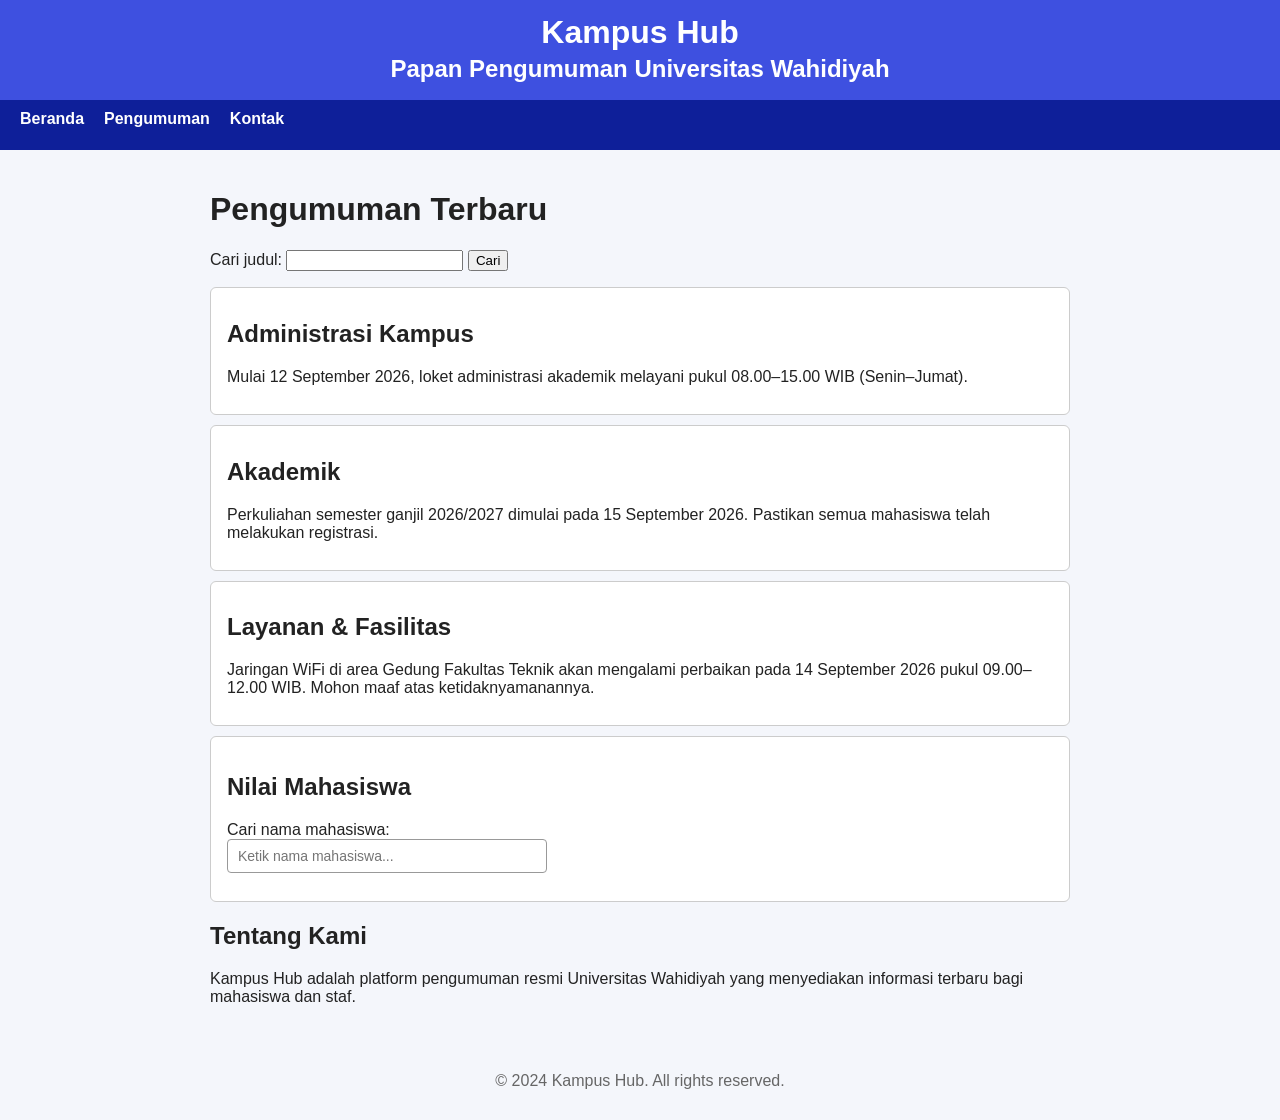
<file: backup/index.html>
<!DOCTYPE html>
<html lang="id">
<head>
    <meta charset="UTF-8">
    <meta name="viewport" content="width=device-width, initial-scale=1.0">
    <title>Kampus Hub</title>
    <link rel="stylesheet" href="style.css">
</head>
<body>
    <header>
        <div id="heading">
            <h1>Kampus Hub</h1>
            <h2>Papan Pengumuman Universitas Wahidiyah</h2>
        </div>
        <nav>
            <ul>
                <li><a href="#">Beranda</a></li>
                <li><a href="#">Pengumuman</a></li>
                <li><a href="#">Kontak</a></li>
            </ul>
        </nav>
    </header>
    <main>
        <h1>Pengumuman Terbaru</h1>
        <p>Cari judul: <input type="text" name="cari" id="cari" />
          <input type="button" value="Cari" />
        </p>
        <article>
            <h2>Administrasi Kampus</h2>
            <p>Mulai 12 September 2026, loket administrasi akademik melayani pukul 08.00–15.00 WIB (Senin–Jumat).</p>
        </article>
        <article>
            <h2>Akademik</h2>
            <p>Perkuliahan semester ganjil 2026/2027 dimulai pada 15 September 2026. Pastikan semua mahasiswa telah melakukan registrasi.</p>
        </article>
        <article>
            <h2>Layanan &amp; Fasilitas</h2>
            <p>Jaringan WiFi di area Gedung Fakultas Teknik akan mengalami perbaikan pada 14 September 2026 pukul 09.00–12.00 WIB. Mohon maaf atas ketidaknyamanannya.</p>
        </article>

        <div class="mahasiswa-section">
            <h2>Nilai Mahasiswa</h2>
            <p class="search-box">
                <label for="cariMahasiswa">Cari nama mahasiswa:</label><br>
                <input type="text" id="cariMahasiswa" placeholder="Ketik nama mahasiswa..." autocomplete="off" />
            </p>
            <ul id="hasilPencarian"></ul>
            <div id="detailMahasiswa" class="detail-card" style="display:none;"></div>
        </div>

        <h2>Tentang Kami</h2>
        <p>Kampus Hub adalah platform pengumuman resmi Universitas Wahidiyah yang menyediakan informasi terbaru bagi mahasiswa dan staf.</p>
    </main>
    <footer>
        <p>&copy; 2024 Kampus Hub. All rights reserved.</p>
    </footer>

    <script src="data.js"></script>
    <script src="main.js"></script>
</body>
</html>
</file>
<file: backup/style.css>
* {
  box-sizing: border-box;
}

body {
  margin: 0;
  font-family: Arial, Helvetica, sans-serif;
  color: #222;
  background-color: #f4f6fb;
}

header {
  overflow: hidden;
}

#heading {
  text-align: center;
  background-color: #132adace;
  color: #fff;
  float: left;
  width: 100%;
  height: 100px;
  padding-top: 10px;
}

#heading h1,
#heading h2 {
  margin: 4px 0;
}

nav ul {
  list-style: none;
  width: 100%;
  height: 50px;
  float: left;
  margin: 0;
  padding: 10px 20px;
  background-color: #0e1f99;
}

nav li {
  float: left;
  margin-right: 20px;
}

nav a {
  color: #fff;
  text-decoration: none;
  font-weight: bold;
}

nav a:hover {
  text-decoration: underline;
}

main {
  clear: both;
  padding: 20px;
  max-width: 900px;
  margin: 0 auto;
}

article {
  width: 100%;
  border: 1px solid #ccc;
  border-radius: 6px;
  padding: 12px 16px;
  margin-bottom: 10px;
  background-color: #fff;
  float: left;
}

.mahasiswa-section {
  clear: both;
  width: 100%;
  background-color: #fff;
  border: 1px solid #ccc;
  border-radius: 6px;
  padding: 16px;
  margin: 20px 0;
}

.search-box {
  margin-bottom: 12px;
}

.search-box input[type="text"] {
  width: 100%;
  max-width: 320px;
  padding: 8px 10px;
  border: 1px solid #999;
  border-radius: 4px;
  font-size: 14px;
}

#hasilPencarian {
  list-style: none;
  margin: 0;
  padding: 0;
}

#hasilPencarian li {
  float: none;
  margin: 0;
  padding: 8px 10px;
  border-bottom: 1px solid #eee;
  cursor: pointer;
}

#hasilPencarian li:hover {
  background-color: #eef1ff;
}

#hasilPencarian li.active {
  background-color: #d6ddff;
  font-weight: bold;
}

.empty-state {
  color: #888;
  font-style: italic;
  padding: 8px 10px;
}

.detail-card {
  margin-top: 14px;
  padding: 14px;
  border: 1px solid #132ada;
  border-radius: 6px;
  background-color: #f0f2ff;
}

.detail-card h3 {
  margin-top: 0;
}

.detail-card dl {
  margin: 0;
}

.detail-card dt {
  font-weight: bold;
  float: left;
  width: 100px;
  clear: left;
}

.detail-card dd {
  margin: 0 0 6px 110px;
}

footer {
  clear: both;
  text-align: center;
  padding: 14px;
  color: #666;
}
</file>
